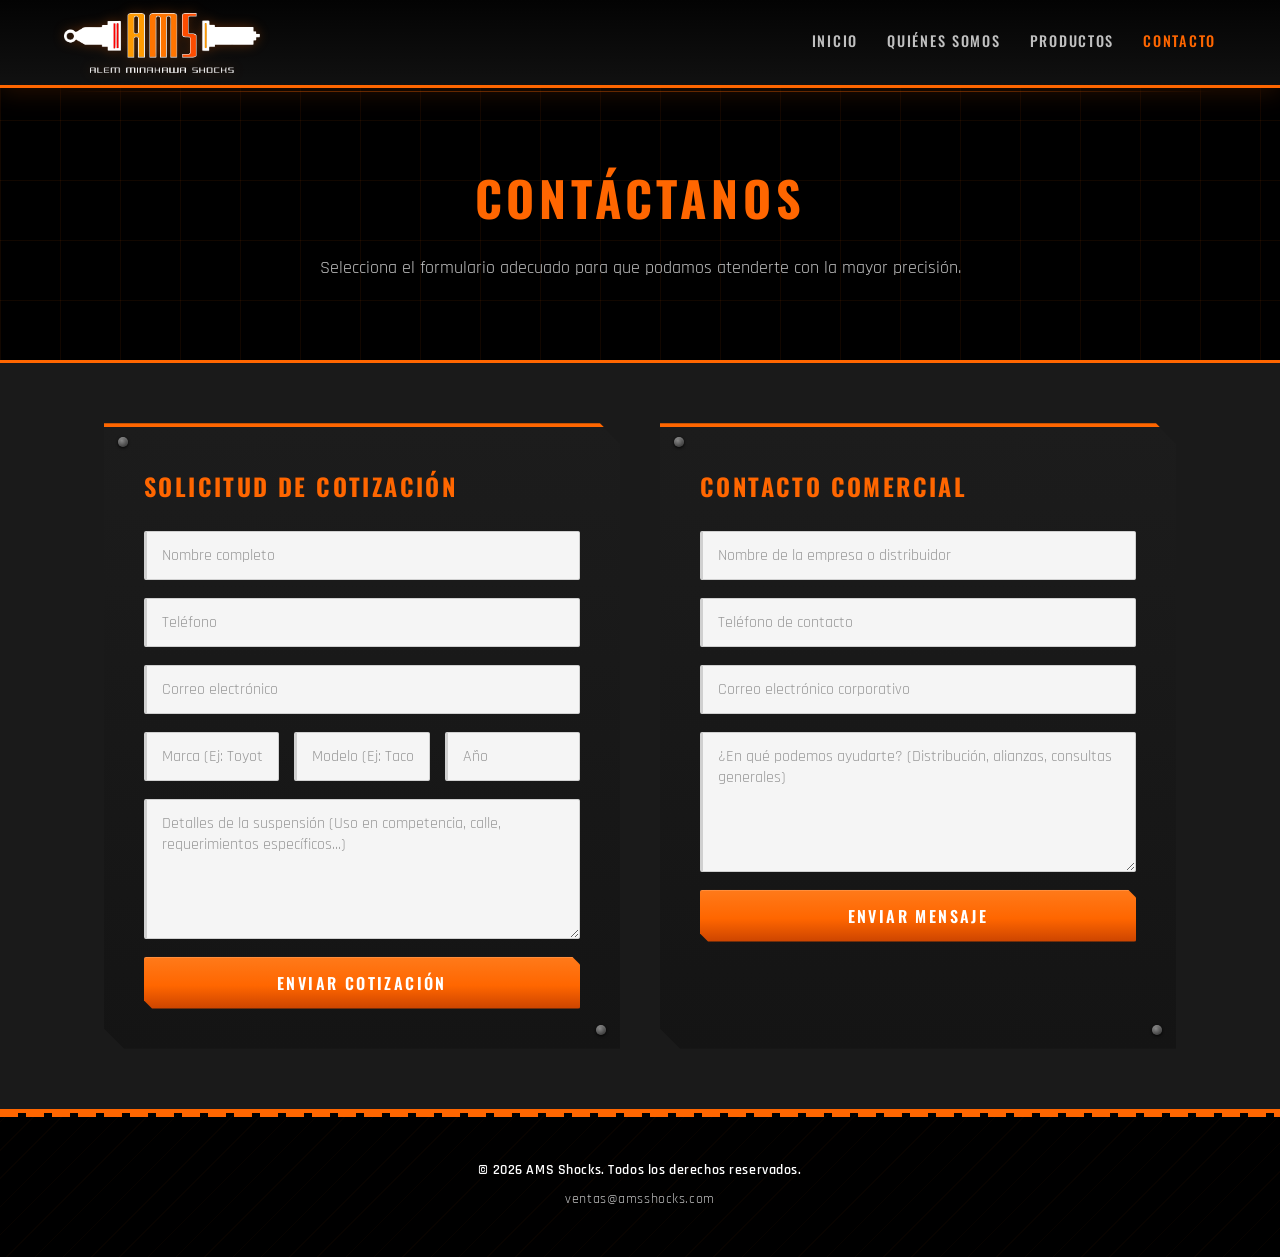
<file: contacto.html>
<!DOCTYPE html>
<html lang="es">
<head>
    <meta charset="UTF-8">
    <meta name="viewport" content="width=device-width, initial-scale=1.0">
    <title>Contacto | AMS Shocks</title>
    <link rel="preconnect" href="https://fonts.googleapis.com">
    <link rel="preconnect" href="https://fonts.gstatic.com" crossorigin>
    <link href="https://fonts.googleapis.com/css2?family=Oswald:wght@400;500;600;700&family=Rajdhani:wght@400;500;600;700&family=JetBrains+Mono:wght@400;500&display=swap" rel="stylesheet">
    <link rel="stylesheet" href="css/style.css">

    <style>
        body { background-color: var(--dark-gray); }

        /* Encabezado de la página de contacto */
        .hero-contacto {
            padding-top: 160px;
            padding-bottom: 60px;
            text-align: center;
            background:
                linear-gradient(var(--grid-line) 1px, transparent 1px),
                linear-gradient(90deg, var(--grid-line) 1px, transparent 1px),
                var(--black-bg);
            background-size: 60px 60px, 60px 60px, auto;
            color: var(--white-bg);
            border-bottom: 3px solid var(--primary-color);
            position: relative;
        }

        .hero-contacto h1 {
            font-family: var(--font-heading);
            color: var(--primary-color);
            text-transform: uppercase;
            letter-spacing: 0.1em;
            font-size: clamp(2rem, 5vw, 3rem);
            margin-bottom: 10px;
        }

        .hero-contacto p {
            color: var(--steel-light);
            font-family: var(--font-body);
            font-size: 1.1rem;
        }

        /* Contenedor Grid para los dos formularios */
        .formularios-wrapper {
            display: grid;
            grid-template-columns: 1fr 1fr;
            gap: 40px;
            max-width: 1200px;
            margin: 0 auto;
            padding: 60px 5%;
        }

        /* Industrial dark card with beveled corners */
        .form-box {
            background: linear-gradient(180deg,
                var(--primary-color) 0px,
                var(--primary-color) 4px,
                #1c1c1c 4px,
                #141414 100%
            );
            padding: 44px 40px 40px;
            clip-path: polygon(
                0 0,
                calc(100% - 20px) 0,
                100% 20px,
                100% 100%,
                20px 100%,
                0 calc(100% - 20px)
            );
            filter: drop-shadow(0 15px 40px rgba(0, 0, 0, 0.55));
            position: relative;
        }

        /* Rivet dots (top-left safe from bevel, bottom-right safe) */
        .form-box::before,
        .form-box::after {
            content: '';
            position: absolute;
            width: 10px;
            height: 10px;
            border-radius: 50%;
            background: radial-gradient(circle at 38% 35%, #888, #222);
            box-shadow: inset 0 1px 2px rgba(255,255,255,0.22), 0 1px 3px rgba(0,0,0,0.9);
        }
        .form-box::before { top: 14px;    left:  14px; }
        .form-box::after  { bottom: 14px; right: 14px; }

        .form-box h2 {
            font-family: var(--font-heading);
            color: var(--primary-color);
            margin-bottom: 25px;
            font-size: 1.5rem;
            text-transform: uppercase;
            letter-spacing: 0.1em;
        }

        .row-3 {
            display: grid;
            grid-template-columns: 1fr 1fr 1fr;
            gap: 15px;
            margin-bottom: 0;
        }

        @media (max-width: 768px) {
            .hero-contacto { padding-top: 200px; }
            .formularios-wrapper { grid-template-columns: 1fr; }
            .row-3 { grid-template-columns: 1fr; gap: 0; }
        }
    </style>
</head>

<body>

    <!-- Menú de Navegación -->
    <header>
        <a href="index.html" class="logo">
            <img src="img/logo.png" alt="Logo AMS Shocks">
        </a>
        <nav>
            <a href="index.html#inicio">Inicio</a>
            <a href="index.html#nosotros">Quiénes Somos</a>
            <a href="index.html#productos">Productos</a>
            <a href="contacto.html" style="color: var(--primary-color);">Contacto</a>
        </nav>
    </header>

    <!-- Encabezado -->
    <section class="hero-contacto">
        <h1>Contáctanos</h1>
        <p>Selecciona el formulario adecuado para que podamos atenderte con la mayor precisión.</p>
    </section>

    <!-- Sección de Formularios -->
    <div class="formularios-wrapper">

        <!-- FORMULARIO 1: Solicitud de Cotización -->
        <div class="form-box">
            <h2>Solicitud de Cotización</h2>
            <form action="https://formsubmit.co/ventas@amsshocks.com" method="POST">
                <!-- Configuración oculta -->
                <input type="hidden" name="_subject" value="NUEVA COTIZACIÓN desde la Web">
                <input type="hidden" name="_template" value="table">
                <input type="hidden" name="_next" value="https://amsshocks.com/index.html">

                <!-- Datos de Contacto -->
                <input type="text" name="Nombre" placeholder="Nombre completo" required>
                <input type="tel" name="Telefono" placeholder="Teléfono" required>
                <input type="email" name="Correo" placeholder="Correo electrónico" required>

                <!-- Datos del Vehículo -->
                <div class="row-3">
                    <input type="text" name="Marca_Vehiculo" placeholder="Marca (Ej: Toyota)" required>
                    <input type="text" name="Modelo_Vehiculo" placeholder="Modelo (Ej: Tacoma)" required>
                    <input type="number" name="Año_Vehiculo" placeholder="Año" required>
                </div>

                <textarea name="Mensaje" placeholder="Detalles de la suspensión (Uso en competencia, calle, requerimientos específicos...)" required></textarea>

                <button type="submit">Enviar Cotización</button>
            </form>
        </div>

        <!-- FORMULARIO 2: Contacto Comercial -->
        <div class="form-box">
            <h2>Contacto Comercial</h2>
            <form action="https://formsubmit.co/ventas@amsshocks.com" method="POST">
                <!-- Configuración oculta -->
                <input type="hidden" name="_subject" value="NUEVO CONTACTO COMERCIAL desde la Web">
                <input type="hidden" name="_template" value="table">
                <input type="hidden" name="_next" value="https://amsshocks.com/index.html">

                <input type="text" name="Nombre" placeholder="Nombre de la empresa o distribuidor" required>
                <input type="tel" name="Telefono" placeholder="Teléfono de contacto" required>
                <input type="email" name="Correo" placeholder="Correo electrónico corporativo" required>

                <textarea name="Mensaje" placeholder="¿En qué podemos ayudarte? (Distribución, alianzas, consultas generales)" required></textarea>

                <button type="submit">Enviar Mensaje</button>
            </form>
        </div>

    </div><!-- /.formularios-wrapper -->

    <!-- Footer -->
    <footer>
        <p>&copy; 2026 AMS Shocks. Todos los derechos reservados.</p>
        <p>ventas@amsshocks.com</p>
    </footer>

</body>
</html>
</file>
<file: css/style.css>
/* ================================================================
   AMS SHOCKS — SISTEMA DE DISEÑO INDUSTRIAL / MECÁNICO
   Paleta base: #ff6600 (naranja) · #000000 (negro) · #1a1a1a (gris)
   ================================================================ */

/* ── Variables CSS ─────────────────────────────────────────── */
:root {
    /* Paleta original preservada */
    --primary-color: #ff6600;   /* Naranja corporativo */
    --black-bg:      #000000;   /* Negro puro */
    --dark-gray:     #1a1a1a;   /* Gris oscuro */
    --white-bg:      #ffffff;   /* Blanco */
    --text-color:    #333333;   /* Texto general */

    /* Extensiones industriales */
    --metal-dark:    #0d0d0d;
    --metal-mid:     #1c1c1c;
    --metal-light:   #2a2a2a;
    --accent-dark:   #cc4400;
    --steel:         #8a8a8a;
    --steel-light:   #c0c0c0;
    --grid-line:     rgba(255, 102, 0, 0.07);

    /* Tipografías industriales (cargadas vía Google Fonts en HTML) */
    --font-heading: 'Oswald', 'Arial Narrow', Arial, sans-serif;
    --font-body:    'Rajdhani', 'Segoe UI', Tahoma, sans-serif;
    --font-mono:    'JetBrains Mono', 'Courier New', monospace;
}

/* ── Reset base ────────────────────────────────────────────── */
*, *::before, *::after { box-sizing: border-box; }

body {
    font-family:      var(--font-body);
    margin:           0;
    padding:          0;
    color:            var(--text-color);
    line-height:      1.6;
    scroll-behavior:  smooth;
    background-color: var(--white-bg);
}

h1, h2, h3 {
    margin:         0;
    font-family:    var(--font-heading);
    text-transform: uppercase;
    letter-spacing: 0.05em;
}

/* ── Header / Navbar ───────────────────────────────────────── */
header {
    background:      linear-gradient(180deg, #030303 0%, #111 100%);
    padding:         0 5%;
    display:         flex;
    justify-content: space-between;
    align-items:     center;
    position:        fixed;
    width:           100%;
    height:          88px;
    top:             0;
    z-index:         1000;
    box-sizing:      border-box;
    border-bottom:   3px solid var(--primary-color);
    box-shadow:      0 4px 24px rgba(255, 102, 0, 0.15),
                     0 2px 8px  rgba(0, 0, 0, 0.8);
}

/* Dashed accent line below orange border */
header::after {
    content:    '';
    position:   absolute;
    bottom:     -7px;
    left:       5%;
    right:      5%;
    height:     1px;
    background: linear-gradient(
        90deg,
        transparent 0%,
        rgba(255, 102, 0, 0.35) 20%,
        rgba(255, 102, 0, 0.35) 80%,
        transparent 100%
    );
}

/* Logo */
.logo {
    color:           var(--white-bg);
    text-decoration: none;
    font-weight:     bold;
    font-size:       1.2rem;
}

.logo img {
    height:     60px;
    width:      auto;
    display:    block;
    filter:     drop-shadow(0 0 6px rgba(255, 102, 0, 0.3));
    transition: filter 0.3s;
}

.logo img:hover {
    filter: drop-shadow(0 0 14px rgba(255, 102, 0, 0.75));
}

/* Nav links */
nav a {
    color:           var(--steel-light);
    text-decoration: none;
    margin-left:     25px;
    font-family:     var(--font-heading);
    font-weight:     500;
    text-transform:  uppercase;
    font-size:       0.9rem;
    letter-spacing:  0.12em;
    transition:      color 0.3s;
    position:        relative;
    padding-bottom:  3px;
}

nav a::after {
    content:    '';
    position:   absolute;
    bottom:     0;
    left:       0;
    width:      0;
    height:     2px;
    background: var(--primary-color);
    transition: width 0.3s;
}

nav a:hover         { color: var(--primary-color); }
nav a:hover::after  { width: 100%; }

nav a:focus-visible {
    outline:        2px solid var(--primary-color);
    outline-offset: 4px;
    border-radius:  2px;
}

/* Anchor offset compensation for fixed header */
section[id] { scroll-margin-top: 110px; }

/* ── Hero ──────────────────────────────────────────────────── */
.hero {
    position:         relative;
    height:           100vh;
    min-height:       600px;
    background:
        linear-gradient(rgba(0, 0, 0, 0.82), rgba(0, 0, 0, 0.82)),
        url('../img/fondo-principal.jpeg');
    background-position: center;
    background-repeat:   no-repeat;
    background-size:     90% auto;
    background-color:    var(--black-bg);
    display:          flex;
    justify-content:  center;
    align-items:      center;
    text-align:       center;
    color:            var(--white-bg);
    padding:          0 20px;
    overflow:         hidden;
}

/* Blueprint grid overlay */
.hero::before {
    content:    '';
    position:   absolute;
    inset:      0;
    background:
        linear-gradient(var(--grid-line) 1px, transparent 1px),
        linear-gradient(90deg, var(--grid-line) 1px, transparent 1px);
    background-size: 60px 60px;
    pointer-events:  none;
    z-index:         1;
}

/* Bottom fade */
.hero::after {
    content:    '';
    position:   absolute;
    bottom:     0;
    left:       0;
    right:      0;
    height:     90px;
    background: linear-gradient(transparent, rgba(0, 0, 0, 0.55));
    pointer-events: none;
    z-index:    1;
}

.hero-content {
    margin-top: 60px;   /* compensa header fijo */
    position:   relative;
    z-index:    2;
}

/* Technical label above h1 */
.hero-content::before {
    content:        '[ AMS SUSPENSION SYSTEMS ]';
    display:        block;
    font-family:    var(--font-mono);
    font-size:      0.72rem;
    color:          var(--primary-color);
    letter-spacing: 0.28em;
    margin-bottom:  16px;
    opacity:        0.9;
}

.hero h1 {
    font-size:      clamp(2.4rem, 7vw, 5rem);
    margin-bottom:  20px;
    text-transform: uppercase;
    color:          var(--primary-color);
    letter-spacing: 0.06em;
    line-height:    1;
    text-shadow:    0 0 60px rgba(255, 102, 0, 0.22);
}

.hero p {
    font-size:   1.15rem;
    max-width:   700px;
    margin:      0 auto 35px auto;
    color:       var(--steel-light);
    font-family: var(--font-body);
    font-weight: 400;
}

/* ── Gear decorations (SVG + keyframes) ────────────────────── */
.gear-deco {
    position:       absolute;
    pointer-events: none;
    z-index:        1;
    fill:           white;
    opacity:        0.055;
}

.gear-deco.gear-left {
    left:      -110px;
    bottom:    4%;
    width:     400px;
    height:    400px;
    animation: gear-spin 38s linear infinite;
}

.gear-deco.gear-right {
    right:    -70px;
    top:      10%;
    width:    240px;
    height:   240px;
    animation: gear-spin 24s linear infinite reverse;
}

@keyframes gear-spin {
    from { transform: rotate(0deg); }
    to   { transform: rotate(360deg); }
}

/* ── Boletín Bluetooth flotante ────────────────────────────── */
.boletin-flotante {
    position:        absolute;
    top:             120px;
    right:           5%;
    background:      rgba(0, 0, 0, 0.78);
    backdrop-filter: blur(8px);
    border:          1px solid var(--primary-color);
    border-radius:   3px;
    padding:         15px 20px;
    display:         flex;
    align-items:     center;
    gap:             15px;
    max-width:       280px;
    box-shadow:
        0 8px 24px rgba(0, 0, 0, 0.7),
        0 0 0 1px rgba(255, 102, 0, 0.12),
        inset 0 1px 0 rgba(255, 255, 255, 0.04);
    z-index:         10;
    animation:       flotar 3s ease-in-out infinite;
    clip-path:       polygon(
        0 0,
        calc(100% - 14px) 0,
        100% 14px,
        100% 100%,
        14px 100%,
        0 calc(100% - 14px)
    );
}

.icono-bt-mini {
    width:  35px;
    height: 35px;
    filter: drop-shadow(0 0 5px var(--primary-color));
}

.boletin-texto { text-align: left; }

.boletin-texto p {
    color:       var(--white-bg);
    margin:      5px 0 0 0;
    font-size:   0.9rem;
    line-height: 1.2;
    font-family: var(--font-body);
}

.badge-pronto {
    background-color: var(--primary-color);
    color:            var(--white-bg);
    padding:          3px 8px;
    border-radius:    2px;
    font-family:      var(--font-heading);
    font-weight:      600;
    font-size:        0.65rem;
    text-transform:   uppercase;
    letter-spacing:   2px;
}

@keyframes flotar {
    0%   { transform: translateY(0px);   }
    50%  { transform: translateY(-10px); }
    100% { transform: translateY(0px);   }
}

/* ── Botones ───────────────────────────────────────────────── */
.btn {
    padding:         13px 34px;
    background:      linear-gradient(180deg, #ff7a1a 0%, var(--primary-color) 55%, var(--accent-dark) 100%);
    color:           var(--white-bg);
    text-decoration: none;
    font-family:     var(--font-heading);
    font-size:       1rem;
    font-weight:     600;
    letter-spacing:  0.15em;
    border-radius:   2px;
    border:          1px solid rgba(255, 130, 50, 0.5);
    transition:      transform 0.2s, box-shadow 0.2s, background 0.2s;
    display:         inline-block;
    text-transform:  uppercase;
    clip-path:       polygon(
        0 0,
        calc(100% - 10px) 0,
        100% 10px,
        100% 100%,
        10px 100%,
        0 calc(100% - 10px)
    );
    box-shadow:
        0 4px 16px rgba(255, 102, 0, 0.4),
        inset 0 1px 0 rgba(255, 255, 255, 0.18),
        inset 0 -2px 0 rgba(0, 0, 0, 0.3);
}

.btn:hover {
    background:  linear-gradient(180deg, #ff9933 0%, #ff7722 55%, #e65c00 100%);
    transform:   translateY(-2px);
    box-shadow:
        0 8px 24px rgba(255, 102, 0, 0.5),
        inset 0 1px 0 rgba(255, 255, 255, 0.22),
        inset 0 -2px 0 rgba(0, 0, 0, 0.3);
}

.btn:active {
    transform:  translateY(0);
    box-shadow: 0 2px 8px rgba(255, 102, 0, 0.3);
}

.btn:focus-visible {
    outline:        2px solid var(--primary-color);
    outline-offset: 4px;
}

/* ── Secciones Generales ───────────────────────────────────── */
section { padding: 100px 5%; }

.section-title {
    text-align:     center;
    font-family:    var(--font-heading);
    font-size:      2.5rem;
    font-weight:    700;
    letter-spacing: 0.12em;
    margin-bottom:  50px;
    color:          var(--black-bg);
    text-transform: uppercase;
    display:        inline-block;
    padding-bottom: 12px;
    position:       relative;
}

/* Orange gradient underline */
.section-title::after {
    content:    '';
    position:   absolute;
    bottom:     0;
    left:       0;
    right:      0;
    height:     3px;
    background: linear-gradient(90deg, var(--primary-color) 0%, transparent 100%);
}

/* Monospace bracket prefix */
.section-title::before {
    content:     '//\00a0';
    font-family: var(--font-mono);
    font-size:   1.1rem;
    color:       var(--primary-color);
    opacity:     0.75;
}

/* ── Quiénes Somos ─────────────────────────────────────────── */
.nosotros {
    background:
        repeating-linear-gradient(
            0deg,
            rgba(0, 0, 0, 0.025) 0px, rgba(0, 0, 0, 0.025) 1px,
            transparent 1px, transparent 40px
        ),
        var(--white-bg);
    text-align:      center;
    min-height:      80vh;
    display:         flex;
    flex-direction:  column;
    justify-content: center;
    position:        relative;
}

/* Left accent bar */
.nosotros::before {
    content:    '';
    position:   absolute;
    left:       0;
    top:        80px;
    bottom:     80px;
    width:      4px;
    background: linear-gradient(
        180deg,
        transparent 0%,
        var(--primary-color) 30%,
        var(--primary-color) 70%,
        transparent 100%
    );
}

.nosotros-text {
    max-width:   800px;
    margin:      0 auto;
    font-size:   1.1rem;
    font-family: var(--font-body);
    font-weight: 400;
    line-height: 1.8;
}

/* ── Productos ─────────────────────────────────────────────── */
.productos {
    background:
        repeating-linear-gradient(
            -45deg,
            rgba(0, 0, 0, 0.025) 0px, rgba(0, 0, 0, 0.025) 1px,
            transparent 1px, transparent 28px
        ),
        #efefef;
    text-align: center;
    position:   relative;
}

/* Industrial dark card with beveled corners */
.aviso-productos {
    background: linear-gradient(145deg, #1c1c1c 0%, #111 100%);
    max-width:  800px;
    margin:     0 auto;
    padding:    50px;
    position:   relative;
    clip-path:  polygon(
        0 0,
        calc(100% - 24px) 0,
        100% 24px,
        100% 100%,
        24px 100%,
        0 calc(100% - 24px)
    );
    border:  1px solid rgba(255, 102, 0, 0.28);
    filter:  drop-shadow(0 20px 50px rgba(0, 0, 0, 0.5));
}

/* Rivet corners (top-left and bottom-right — safe from bevel) */
.aviso-productos::before,
.aviso-productos::after {
    content:       '';
    position:      absolute;
    width:         10px;
    height:        10px;
    border-radius: 50%;
    background:    radial-gradient(circle at 38% 35%, #777, #1a1a1a);
    box-shadow:
        inset 0 1px 2px rgba(255, 255, 255, 0.22),
        0 1px 3px rgba(0, 0, 0, 0.9);
}

.aviso-productos::before { top: 16px;    left:  16px; }
.aviso-productos::after  { bottom: 16px; right: 16px; }

.aviso-productos h3 {
    color:          var(--primary-color);
    font-family:    var(--font-heading);
    font-size:      1.9rem;
    font-weight:    700;
    letter-spacing: 0.1em;
    margin-bottom:  20px;
    text-transform: uppercase;
}

.aviso-productos p {
    font-size:   1.05rem;
    margin-bottom: 20px;
    color:       var(--steel-light);
    font-family: var(--font-body);
    line-height: 1.7;
}

.btn-aviso { margin-top: 15px; }

/* ── Footer ────────────────────────────────────────────────── */
footer {
    background:  var(--black-bg);
    color:       var(--steel-light);
    text-align:  center;
    padding:     40px 20px;
    border-top:  4px solid var(--primary-color);
    font-family: var(--font-body);
    position:    relative;
    overflow:    hidden;
}

/* Safety-stripe top bar (orange / black) */
footer::before {
    content:    '';
    position:   absolute;
    top:        0;
    left:       0;
    right:      0;
    height:     4px;
    background: repeating-linear-gradient(
        90deg,
        var(--primary-color) 0px,
        var(--primary-color) 18px,
        #000 18px,
        #000 26px
    );
}

/* Subtle diagonal texture */
footer::after {
    content:    '';
    position:   absolute;
    inset:      0;
    background: repeating-linear-gradient(
        -45deg,
        rgba(255, 102, 0, 0.03) 0px, rgba(255, 102, 0, 0.03) 1px,
        transparent 1px, transparent 20px
    );
    pointer-events: none;
}

footer p {
    margin:         6px 0;
    font-size:      0.9rem;
    letter-spacing: 0.04em;
    position:       relative;
    z-index:        1;
}

footer p:first-child {
    color:       var(--white-bg);
    font-weight: 600;
}

/* ── Formularios (contacto.html) ───────────────────────────── */
form { display: flex; flex-direction: column; gap: 18px; }

input, textarea {
    width:         100%;
    padding:       13px 15px;
    background:    #f5f5f5;
    border:        1px solid #d0d0d0;
    border-left:   3px solid #d0d0d0;
    border-radius: 2px;
    font-family:   var(--font-body);
    font-size:     1rem;
    box-sizing:    border-box;
    transition:    border-color 0.3s, background 0.3s, box-shadow 0.3s;
    color:         var(--text-color);
}

input:focus, textarea:focus {
    outline:           none;
    border-color:      var(--primary-color);
    border-left-color: var(--primary-color);
    background:        #fff;
    box-shadow:        0 0 0 3px rgba(255, 102, 0, 0.1);
}

input::placeholder, textarea::placeholder {
    color:       #999;
    font-family: var(--font-body);
}

textarea { resize: vertical; height: 140px; }

button {
    padding:         14px;
    background:      linear-gradient(180deg, #ff7a1a 0%, var(--primary-color) 55%, var(--accent-dark) 100%);
    color:           var(--white-bg);
    border:          none;
    border-radius:   2px;
    font-family:     var(--font-heading);
    font-size:       1rem;
    font-weight:     600;
    letter-spacing:  0.15em;
    cursor:          pointer;
    text-transform:  uppercase;
    transition:      transform 0.2s, box-shadow 0.2s;
    box-shadow:
        0 4px 12px rgba(255, 102, 0, 0.3),
        inset 0 1px 0 rgba(255, 255, 255, 0.15);
    clip-path:       polygon(
        0 0,
        calc(100% - 8px) 0,
        100% 8px,
        100% 100%,
        8px 100%,
        0 calc(100% - 8px)
    );
}

button:hover {
    background: linear-gradient(180deg, #ff9933 0%, #ff7722 55%, #e65c00 100%);
    transform:  translateY(-1px);
    box-shadow: 0 6px 18px rgba(255, 102, 0, 0.4);
}

button:active { transform: translateY(0); }

button:focus-visible {
    outline:        2px solid var(--primary-color);
    outline-offset: 3px;
}

/* ── Responsive (Móvil) ────────────────────────────────────── */
@media (max-width: 768px) {
    section[id] { scroll-margin-top: 190px; }

    header {
        flex-direction: column;
        align-items:    center;
        padding:        12px 5%;
        gap:            10px;
        height:         auto;
    }

    .logo img { height: 52px; }

    nav {
        width:           100%;
        display:         flex;
        justify-content: center;
        flex-wrap:       wrap;
        gap:             14px 18px;
        padding-bottom:  6px;
    }

    nav a {
        margin-left: 0;
        font-size:   0.85rem;
        line-height: 1.1;
        white-space: nowrap;
    }

    /* HERO: compensa header más alto en móvil */
    .hero-content { margin-top: 130px; }
    .hero h1      { font-size: 2.2rem; }
    .hero p       { font-size: 1rem; }

    .gear-deco.gear-left  { width: 230px; height: 230px; left:  -70px; }
    .gear-deco.gear-right { width: 150px; height: 150px; right: -45px; }

    /* Boletín: centrado abajo */
    .boletin-flotante {
        top:       auto;
        bottom:    30px;
        left:      50%;
        right:     auto;
        transform: translateX(-50%);
        animation: none;
        max-width: 320px;
        width:     calc(100% - 40px);
    }

    .section-title { font-size: 1.8rem; }

    .aviso-productos { padding: 35px 24px; }
}
</file>
